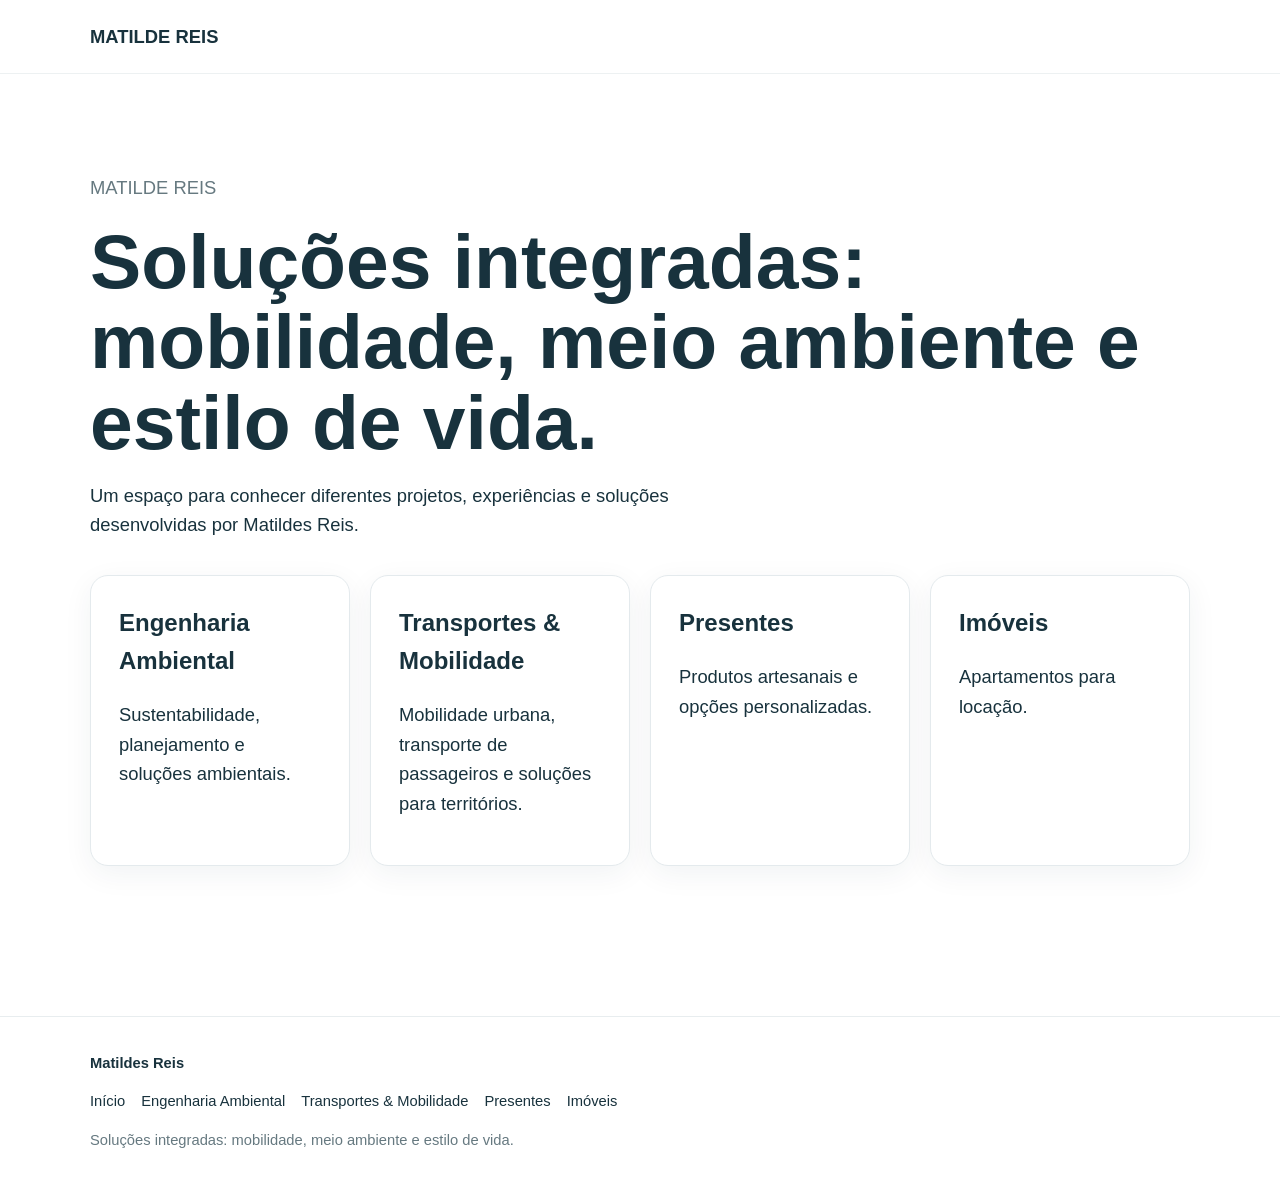
<file: index.html>
<!doctype html>
<html lang="pt-BR">
<head>
<meta charset="utf-8">
<meta name="viewport" content="width=device-width,initial-scale=1">
<title>Matildes Reis | Soluções integradas</title>
<meta name="description" content="Matildes Reis — soluções em engenharia ambiental, transportes, presentes e imóveis.">
<link rel="stylesheet" href="/css/style.css">
</head>
<body>
<header><div class="container"><a class="logo" href="/">MATILDE REIS</a></div></header>

<main>
<section class="hero">
<div class="container">
<p class="small">MATILDE REIS</p>
<h1>Soluções integradas:<br>mobilidade, meio ambiente e estilo de vida.</h1>
<p>Um espaço para conhecer diferentes projetos, experiências e soluções desenvolvidas por Matildes Reis.</p>
<div class="cards">
<a class="card" href="/engenharia/"><h2>Engenharia Ambiental</h2><p>Sustentabilidade, planejamento e soluções ambientais.</p></a>
<a class="card" href="/transportes/"><h2>Transportes & Mobilidade</h2><p>Mobilidade urbana, transporte de passageiros e soluções para territórios.</p></a>
<a class="card" href="/presentes/"><h2>Presentes</h2><p>Produtos artesanais e opções personalizadas.</p></a>
<a class="card" href="/imoveis/"><h2>Imóveis</h2><p>Apartamentos para locação.</p></a>
</div>
</div>
</section>
</main>


<footer class="site-footer">
  <div class="container">
    <strong>Matildes Reis</strong>
    <div class="footer-links">
      <a href="/">Início</a>
      <a href="/engenharia/">Engenharia Ambiental</a>
      <a href="/transportes/">Transportes & Mobilidade</a>
      <a href="/presentes/">Presentes</a>
      <a href="/imoveis/">Imóveis</a>
    </div>
    <div class="small">Soluções integradas: mobilidade, meio ambiente e estilo de vida.</div>
  </div>
</footer>

<script src="js/conteudo.js"></script>
<script>document.querySelectorAll(".site-name").forEach(e=>e.textContent=SITE.nome);</script>
</body>
</html>
</file>
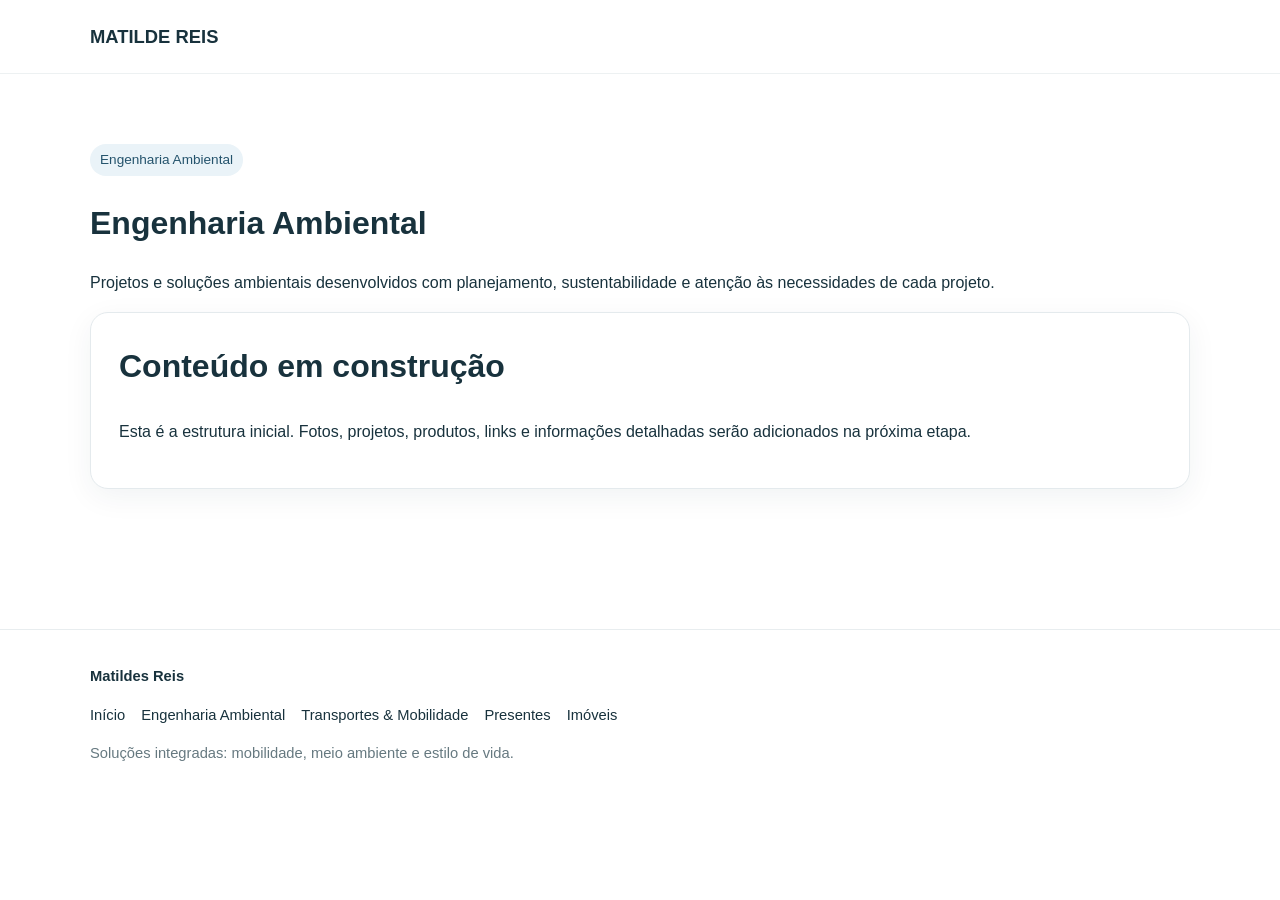
<file: engenharia/index.html>
<!doctype html>
<html lang="pt-BR">
<head>
<meta charset="utf-8">
<meta name="viewport" content="width=device-width,initial-scale=1">
<title>Matildes Reis | Engenharia Ambiental</title>
<meta name="description" content="Matildes Reis — soluções em engenharia ambiental, transportes, presentes e imóveis.">
<link rel="stylesheet" href="/css/style.css">
</head>
<body>
<header><div class="container"><a class="logo" href="/">MATILDE REIS</a></div></header>

<main class="section"><div class="container">
<span class="badge">Engenharia Ambiental</span>
<h1>Engenharia Ambiental</h1>
<p>Projetos e soluções ambientais desenvolvidos com planejamento, sustentabilidade e atenção às necessidades de cada projeto.</p>
<div class="card"><h2>Conteúdo em construção</h2><p>Esta é a estrutura inicial. Fotos, projetos, produtos, links e informações detalhadas serão adicionados na próxima etapa.</p></div>
</div></main>


<footer class="site-footer">
  <div class="container">
    <strong>Matildes Reis</strong>
    <div class="footer-links">
      <a href="/">Início</a>
      <a href="/engenharia/">Engenharia Ambiental</a>
      <a href="/transportes/">Transportes & Mobilidade</a>
      <a href="/presentes/">Presentes</a>
      <a href="/imoveis/">Imóveis</a>
    </div>
    <div class="small">Soluções integradas: mobilidade, meio ambiente e estilo de vida.</div>
  </div>
</footer>

<script src="../js/conteudo.js"></script>
<script>document.querySelectorAll(".site-name").forEach(e=>e.textContent=SITE.nome);</script>
</body>
</html>
</file>
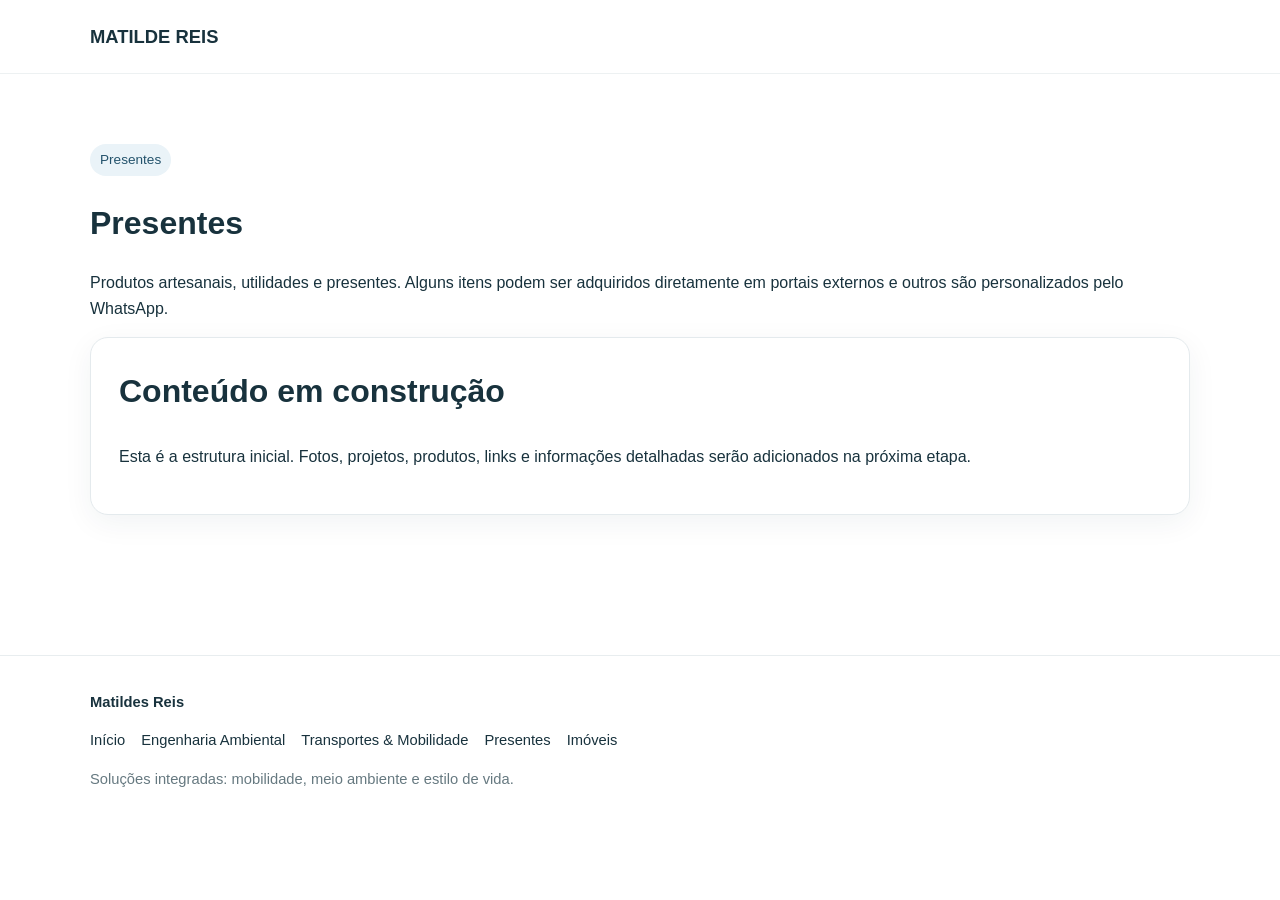
<file: presentes/index.html>
<!doctype html>
<html lang="pt-BR">
<head>
<meta charset="utf-8">
<meta name="viewport" content="width=device-width,initial-scale=1">
<title>Matildes Reis | Presentes</title>
<meta name="description" content="Matildes Reis — soluções em engenharia ambiental, transportes, presentes e imóveis.">
<link rel="stylesheet" href="/css/style.css">
</head>
<body>
<header><div class="container"><a class="logo" href="/">MATILDE REIS</a></div></header>

<main class="section"><div class="container">
<span class="badge">Presentes</span>
<h1>Presentes</h1>
<p>Produtos artesanais, utilidades e presentes. Alguns itens podem ser adquiridos diretamente em portais externos e outros são personalizados pelo WhatsApp.</p>
<div class="card"><h2>Conteúdo em construção</h2><p>Esta é a estrutura inicial. Fotos, projetos, produtos, links e informações detalhadas serão adicionados na próxima etapa.</p></div>
</div></main>


<footer class="site-footer">
  <div class="container">
    <strong>Matildes Reis</strong>
    <div class="footer-links">
      <a href="/">Início</a>
      <a href="/engenharia/">Engenharia Ambiental</a>
      <a href="/transportes/">Transportes & Mobilidade</a>
      <a href="/presentes/">Presentes</a>
      <a href="/imoveis/">Imóveis</a>
    </div>
    <div class="small">Soluções integradas: mobilidade, meio ambiente e estilo de vida.</div>
  </div>
</footer>

<script src="../js/conteudo.js"></script>
<script>document.querySelectorAll(".site-name").forEach(e=>e.textContent=SITE.nome);</script>
</body>
</html>
</file>
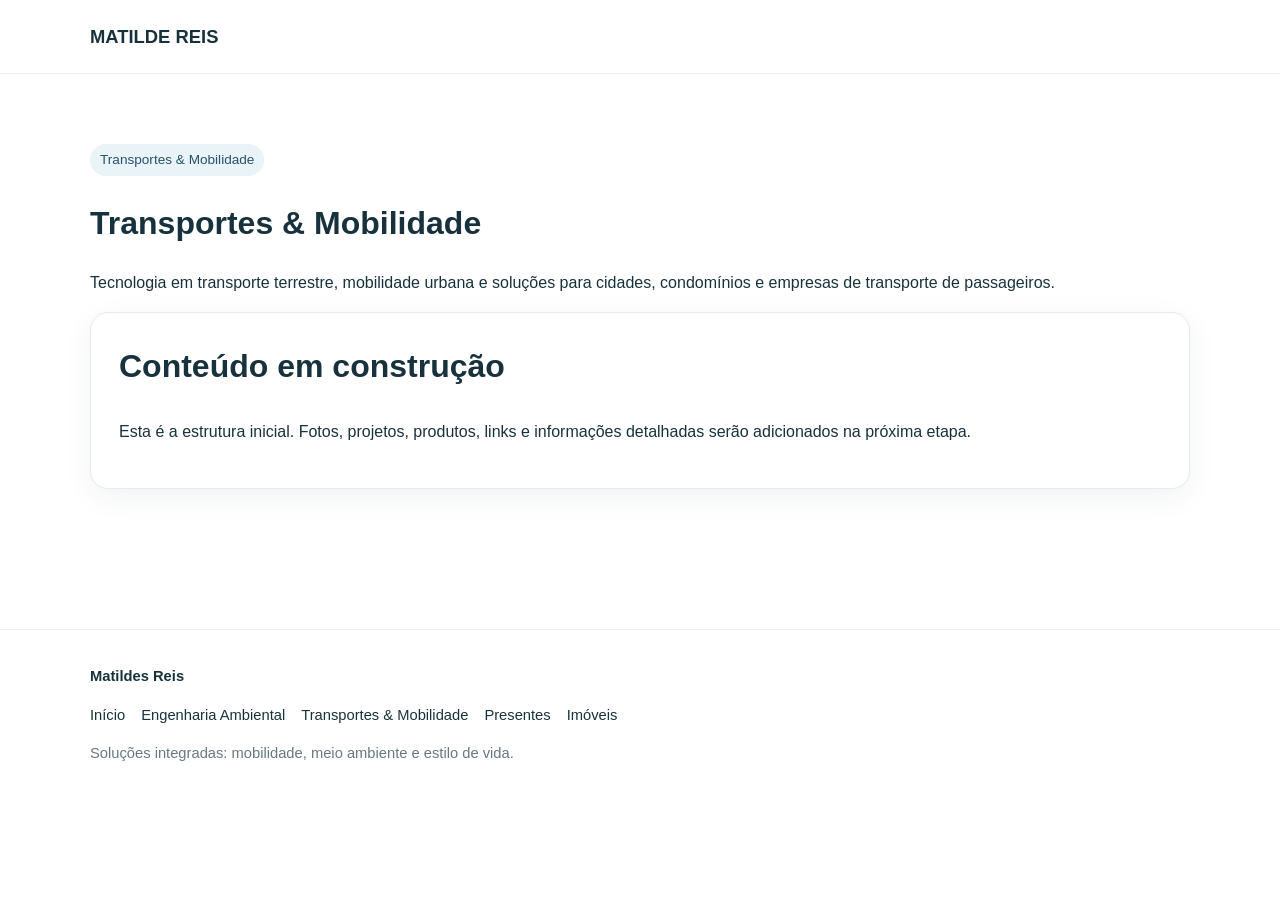
<file: transportes/index.html>
<!doctype html>
<html lang="pt-BR">
<head>
<meta charset="utf-8">
<meta name="viewport" content="width=device-width,initial-scale=1">
<title>Matildes Reis | Transportes & Mobilidade</title>
<meta name="description" content="Matildes Reis — soluções em engenharia ambiental, transportes, presentes e imóveis.">
<link rel="stylesheet" href="/css/style.css">
</head>
<body>
<header><div class="container"><a class="logo" href="/">MATILDE REIS</a></div></header>

<main class="section"><div class="container">
<span class="badge">Transportes & Mobilidade</span>
<h1>Transportes & Mobilidade</h1>
<p>Tecnologia em transporte terrestre, mobilidade urbana e soluções para cidades, condomínios e empresas de transporte de passageiros.</p>
<div class="card"><h2>Conteúdo em construção</h2><p>Esta é a estrutura inicial. Fotos, projetos, produtos, links e informações detalhadas serão adicionados na próxima etapa.</p></div>
</div></main>


<footer class="site-footer">
  <div class="container">
    <strong>Matildes Reis</strong>
    <div class="footer-links">
      <a href="/">Início</a>
      <a href="/engenharia/">Engenharia Ambiental</a>
      <a href="/transportes/">Transportes & Mobilidade</a>
      <a href="/presentes/">Presentes</a>
      <a href="/imoveis/">Imóveis</a>
    </div>
    <div class="small">Soluções integradas: mobilidade, meio ambiente e estilo de vida.</div>
  </div>
</footer>

<script src="../js/conteudo.js"></script>
<script>document.querySelectorAll(".site-name").forEach(e=>e.textContent=SITE.nome);</script>
</body>
</html>
</file>
<file: css/style.css>
*{box-sizing:border-box}
html{scroll-behavior:smooth}
body{margin:0;font-family:Arial,Helvetica,sans-serif;color:#18323d;background:#fff;line-height:1.6}
a{text-decoration:none;color:inherit}
.container{width:min(1100px,92%);margin:auto}
.hero{min-height:78vh;display:flex;align-items:center;padding:80px 0}
.hero h1{font-size:clamp(2.4rem,6vw,5rem);line-height:1.05;margin:0 0 18px}
.hero p{font-size:1.15rem;max-width:700px}
.cards{display:grid;grid-template-columns:repeat(auto-fit,minmax(220px,1fr));gap:20px;margin-top:35px}
.card{padding:28px;border:1px solid #e4eaed;border-radius:18px;background:#fff;box-shadow:0 8px 30px rgba(20,50,60,.06)}
.card h2{margin-top:0}
.btn{display:inline-block;padding:13px 20px;border-radius:999px;background:#18323d;color:white;font-weight:bold;margin-top:12px}
.btn.alt{background:#fff;color:#18323d;border:1px solid #18323d}
header{padding:22px 0;border-bottom:1px solid #edf1f2}
.logo{font-weight:800;font-size:1.15rem}
.section{padding:70px 0}
.section h2{font-size:2rem}
.site-footer{margin-top:70px;padding:35px 0;border-top:1px solid #e8edef;font-size:.92rem}
.footer-links{display:flex;flex-wrap:wrap;gap:16px;margin:15px 0}
.small{color:#667980;font-size:.92rem}
.property-grid{display:grid;grid-template-columns:repeat(2,1fr);gap:28px}
.property-photo{height:330px;border-radius:18px;background:#edf3f5;display:flex;align-items:center;justify-content:center;color:#71838a}
.property-info{padding:8px 4px}
.price{font-size:1.7rem;font-weight:800;color:#163e56}
.badge{display:inline-block;background:#eaf3f8;color:#24536c;padding:5px 10px;border-radius:999px;font-size:.85rem}
@media(max-width:700px){.hero{min-height:auto;padding:65px 0}.property-grid{grid-template-columns:1fr}.property-photo{height:250px}}
.property-photo{height:220px;background:#eef3f8;overflow:hidden}.property-photo img{width:100%;height:100%;object-fit:cover}.price{font-size:1.25rem;font-weight:700}
</file>
